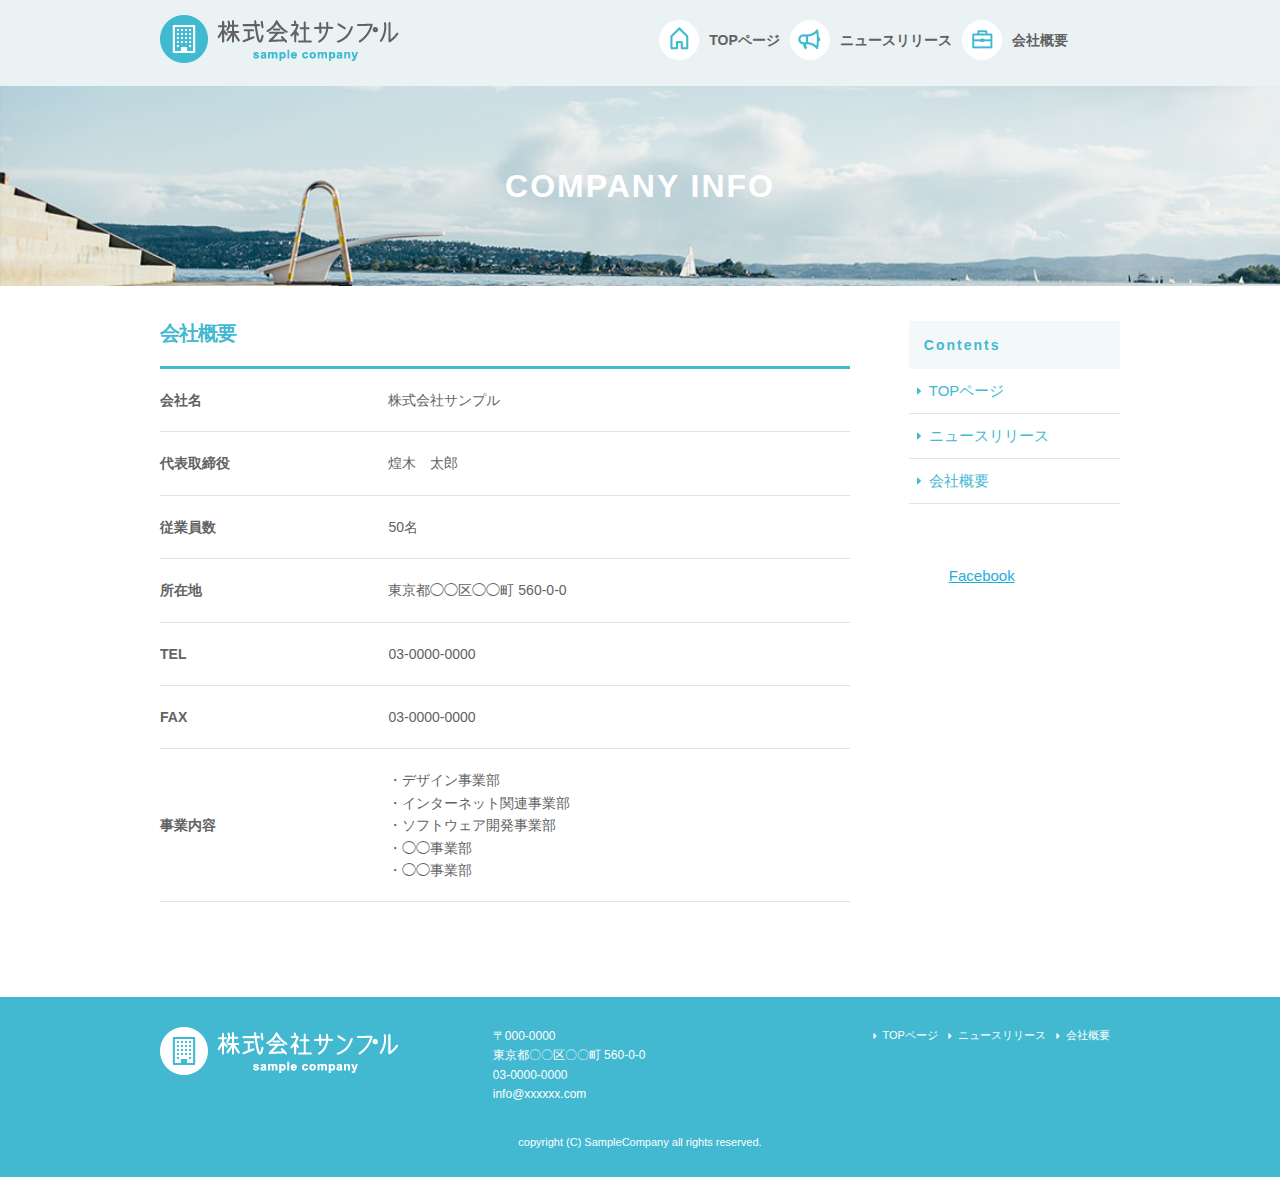
<file: company.html>
<!DOCTYPE html>
<html lang="ja">
<head>

  <meta charset="utf-8">
  <title>COMPANY INFO | 株式会社サンプル</title>
  <meta name="description" content="">
  <meta name="author" content="">

  <meta name="viewport" content="width=device-width, initial-scale=1">

  <link rel="stylesheet" href="css/normalize.css">
  <link rel="stylesheet" href="css/skeleton.css">
  <link rel="stylesheet" href="css/sample.css">

  <link rel="icon" type="image/png" href="images/favicon.png">

</head>
<body>

  <div id="fb-root"></div>
  <script>(function(d, s, id) {
    var js, fjs = d.getElementsByTagName(s)[0];
    if (d.getElementById(id)) return;
    js = d.createElement(s); js.id = id;
    js.src = "//connect.facebook.net/ja_JP/sdk.js#xfbml=1&version=v2.6";
    fjs.parentNode.insertBefore(js, fjs);
  }(document, 'script', 'facebook-jssdk'));</script>

<header>
  <div id="header_in" class="container">
    <div class="row">
      <div class="six columns logo">

        <h1><a href="index.html"><img class="u-max-full-width" src="images/top/logo.png" alt="株式会社サンプル" srcset="images/top/logo@2x.png 2x" /></a></h1>

      </div>
      <div class="six columns navi">

        <div class="sp_navi">
          <img id="sp_navi_btn" class="u-max-full-width" src="images/top/sp_navi.png" alt="sp_navi" srcset="images/top/sp_navi@2x.png 2x" />

          <ul class="sp_navi_li">
            <li><a href="index.html">TOPページ</a></li>
            <li><a href="news.html">ニュースリリース</a></li>
            <li><a href="company.html">会社概要</a></li>
          </ul>
        </div>
        <!-- sp_navi -->

        <div class="pc_navi">

          <ul class="pc_navi_li">
            <li class="navi_toppage"><a href="index.html">TOPページ</a></li>
            <li class="navi_news"><a href="news.html">ニュースリリース</a></li>
            <li class="navi_company"><a href="company.html">会社概要</a></li>
          </ul>

        </div>
        <!-- pc_navi -->

      </div>
    </div>
    <!-- row -->
  </div>
  <!-- header_in -->
</header>

<div id="sub_cover">
  <div class="container">
    <div class="row">

      <div class="twelve columns">
        <h2>COMPANY INFO</h2>
      </div>

    </div>
  </div>
</div>
<!-- #sub_cover -->

<div id="contents">
  <div class="container">
    <div class="row">

      <div id="main" class="nine columns">
        <h2 class="company_title">会社概要</h2>

            <table class="u-full-width">
              <tr>
                <th>会社名</th>
                <td>株式会社サンプル</td>
              </tr>
              <tr>
                <th>代表取締役</th>
                <td>煌木　太郎</td>
              </tr>
              <tr>
                <th>従業員数</th>
                <td>50名</td>
              </tr>
              <tr>
                <th>所在地</th>
                <td>東京都◯◯区◯◯町 560-0-0</td>
              </tr>
              <tr>
                <th>TEL</th>
                <td>03-0000-0000</td>
              </tr>
              <tr>
                <th>FAX</th>
                <td>03-0000-0000</td>
              </tr>
              <tr>
                <th>事業内容</th>
                <td>
                  ・デザイン事業部<br />
                  ・インターネット関連事業部<br />
                  ・ソフトウェア開発事業部<br />
                  ・◯◯事業部<br />
                  ・◯◯事業部
                </td>
              </tr>
            </table>
      </div>

      <div id="sidebar" class="three columns">

        <div class="pc_sidemenu">
          <h3>Contents</h3>

          <ul>
            <li><a href="index.html">TOPページ</a></li>
            <li><a href="news.html">ニュースリリース</a></li>
            <li><a href="company.html">会社概要</a></li>
          </ul>
        </div>

        <div class="fb-page" data-href="https://www.facebook.com/facebook" data-tabs="timeline" data-width="340" data-small-header="false" data-adapt-container-width="true" data-hide-cover="false" data-show-facepile="true"><blockquote cite="https://www.facebook.com/facebook" class="fb-xfbml-parse-ignore"><a href="https://www.facebook.com/facebook">Facebook</a></blockquote></div>

      </div>

    </div>
  </div>
</div>
<!-- #contents -->


<footer>
  <div class="container">
    <div class="row">
      <div class="four columns sp">
        <img class="u-max-full-width" src="images/top/footer_logo.png" alt="株式会社サンプル" srcset="images/top/footer_logo@2x.png 2x" />
      </div>
      <!-- columns -->
      <div class="four columns foot_address sp">
        〒000-0000<br />
        東京都〇〇区〇〇町 560-0-0<br />
        03-0000-0000<br />
        info@xxxxxx.com
      </div>
      <!-- columns -->
      <div class="four columns">
        <ul class="foot_navi">
          <li><a href="index.html">TOPページ</a></li>
          <li><a href="news.html">ニュースリリース</a></li>
          <li><a href="company.html">会社概要</a></li>
        </ul>
      </div>
      <!-- columns -->
    </div>
    <!-- row -->

    <div class="row">
      <div class="twelve columns sp">
        <p class="copy">copyright (C) SampleCompany all rights reserved.</p>
      </div>
      <!-- columns -->
    </div>
    <!-- row -->
  </div>
</footer>
<!-- //footer -->



<script type="text/javascript" src="//ajax.googleapis.com/ajax/libs/jquery/1.10.2/jquery.min.js"></script>

<script>
  $(function(){

    $(document).ready(function(){

      $("#sp_navi_btn").click(function () {
        $(this).next().slideToggle();
      });

    });

  });
</script>


</body>
</html>
</file>
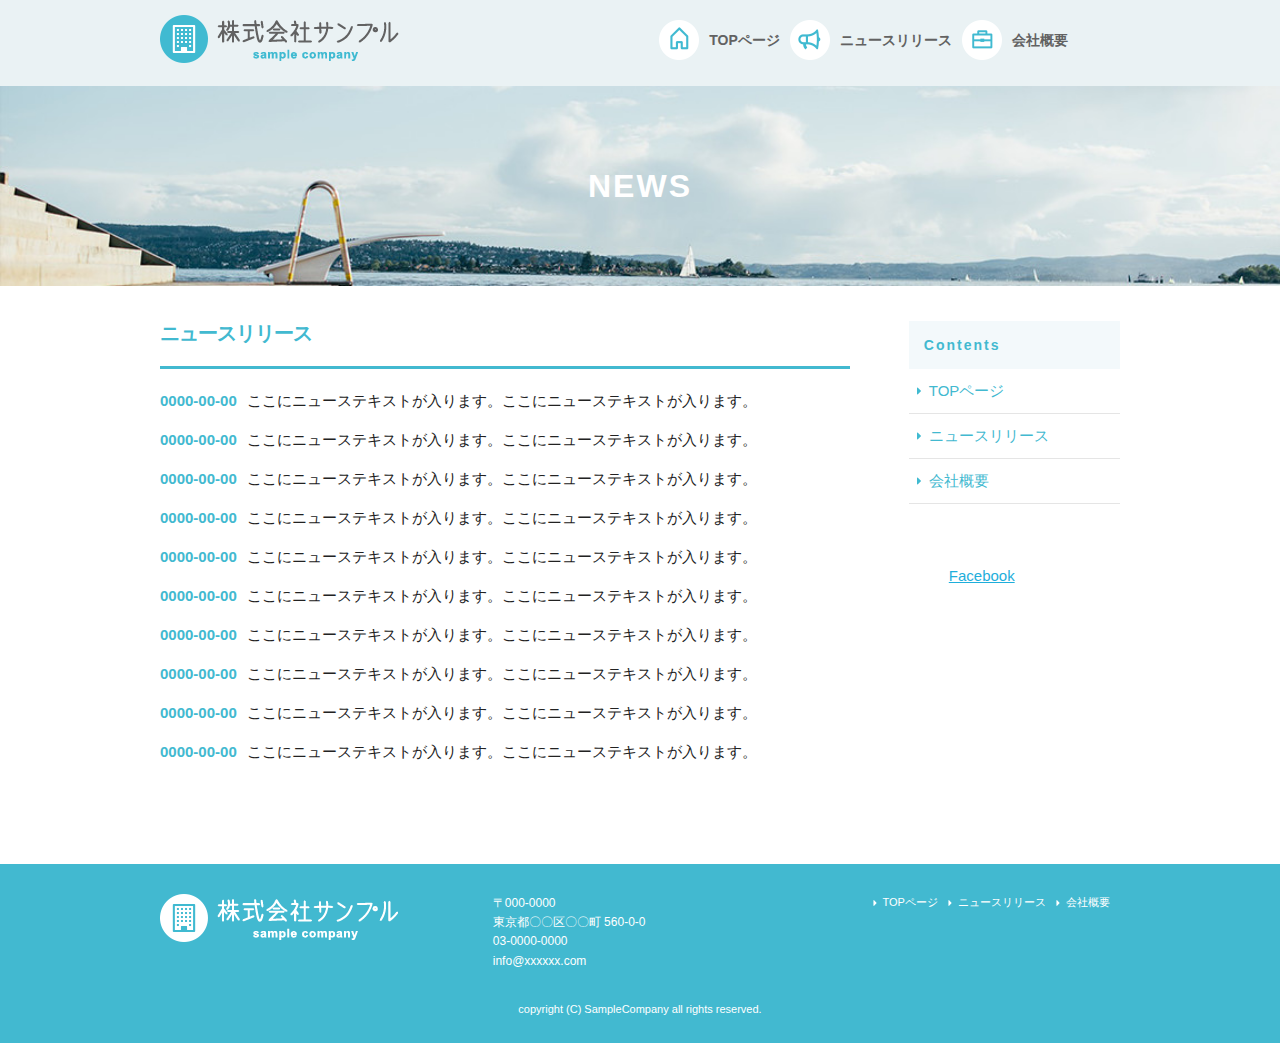
<file: news.html>
<!DOCTYPE html>
<html lang="ja">
<head>

  <meta charset="utf-8">
  <title>NEWS | 株式会社サンプル</title>
  <meta name="description" content="">
  <meta name="author" content="">

  <meta name="viewport" content="width=device-width, initial-scale=1">

  <link rel="stylesheet" href="css/normalize.css">
  <link rel="stylesheet" href="css/skeleton.css">
  <link rel="stylesheet" href="css/sample.css">

  <link rel="icon" type="image/png" href="images/favicon.png">

</head>
<body>

  <div id="fb-root"></div>
  <script>(function(d, s, id) {
    var js, fjs = d.getElementsByTagName(s)[0];
    if (d.getElementById(id)) return;
    js = d.createElement(s); js.id = id;
    js.src = "//connect.facebook.net/ja_JP/sdk.js#xfbml=1&version=v2.6";
    fjs.parentNode.insertBefore(js, fjs);
  }(document, 'script', 'facebook-jssdk'));</script>

<header>
  <div id="header_in" class="container">
    <div class="row">
      <div class="six columns logo">

        <h1><a href="index.html"><img class="u-max-full-width" src="images/top/logo.png" alt="株式会社サンプル" srcset="images/top/logo@2x.png 2x" /></a></h1>

      </div>
      <div class="six columns navi">

        <div class="sp_navi">
          <img id="sp_navi_btn" class="u-max-full-width" src="images/top/sp_navi.png" alt="sp_navi" srcset="images/top/sp_navi@2x.png 2x" />

          <ul class="sp_navi_li">
            <li><a href="index.html">TOPページ</a></li>
            <li><a href="news.html">ニュースリリース</a></li>
            <li><a href="company.html">会社概要</a></li>
          </ul>
        </div>
        <!-- sp_navi -->

        <div class="pc_navi">

          <ul class="pc_navi_li">
            <li class="navi_toppage"><a href="index.html">TOPページ</a></li>
            <li class="navi_news"><a href="news.html">ニュースリリース</a></li>
            <li class="navi_company"><a href="company.html">会社概要</a></li>
          </ul>

        </div>
        <!-- pc_navi -->

      </div>
    </div>
    <!-- row -->
  </div>
  <!-- header_in -->
</header>

<div id="sub_cover">
  <div class="container">
    <div class="row">

      <div class="twelve columns">
        <h2>NEWS</h2>
      </div>

    </div>
  </div>
</div>
<!-- #sub_cover -->

<div id="contents">
  <div class="container">
    <div class="row">

      <div id="main" class="nine columns">
        <h2>ニュースリリース</h2>

        <ul class="news_li">
          <li><span>0000-00-00</span>ここにニューステキストが入ります。ここにニューステキストが入ります。</li>
          <li><span>0000-00-00</span>ここにニューステキストが入ります。ここにニューステキストが入ります。</li>
          <li><span>0000-00-00</span>ここにニューステキストが入ります。ここにニューステキストが入ります。</li>
          <li><span>0000-00-00</span>ここにニューステキストが入ります。ここにニューステキストが入ります。</li>
          <li><span>0000-00-00</span>ここにニューステキストが入ります。ここにニューステキストが入ります。</li>
          <li><span>0000-00-00</span>ここにニューステキストが入ります。ここにニューステキストが入ります。</li>
          <li><span>0000-00-00</span>ここにニューステキストが入ります。ここにニューステキストが入ります。</li>
          <li><span>0000-00-00</span>ここにニューステキストが入ります。ここにニューステキストが入ります。</li>
          <li><span>0000-00-00</span>ここにニューステキストが入ります。ここにニューステキストが入ります。</li>
          <li><span>0000-00-00</span>ここにニューステキストが入ります。ここにニューステキストが入ります。</li>
        </ul>
      </div>

      <div id="sidebar" class="three columns">

        <div class="pc_sidemenu">
          <h3>Contents</h3>

          <ul>
            <li><a href="index.html">TOPページ</a></li>
            <li><a href="news.html">ニュースリリース</a></li>
            <li><a href="company.html">会社概要</a></li>
          </ul>
        </div>

        <div class="fb-page" data-href="https://www.facebook.com/facebook" data-tabs="timeline" data-width="340" data-small-header="false" data-adapt-container-width="true" data-hide-cover="false" data-show-facepile="true"><blockquote cite="https://www.facebook.com/facebook" class="fb-xfbml-parse-ignore"><a href="https://www.facebook.com/facebook">Facebook</a></blockquote></div>

      </div>

    </div>
  </div>
</div>
<!-- #contents -->


<footer>
  <div class="container">
    <div class="row">
      <div class="four columns sp">
        <img class="u-max-full-width" src="images/top/footer_logo.png" alt="株式会社サンプル" srcset="images/top/footer_logo@2x.png 2x" />
      </div>
      <!-- columns -->
      <div class="four columns foot_address sp">
        〒000-0000<br />
        東京都〇〇区〇〇町 560-0-0<br />
        03-0000-0000<br />
        info@xxxxxx.com
      </div>
      <!-- columns -->
      <div class="four columns">
        <ul class="foot_navi">
          <li><a href="index.html">TOPページ</a></li>
          <li><a href="news.html">ニュースリリース</a></li>
          <li><a href="company.html">会社概要</a></li>
        </ul>
      </div>
      <!-- columns -->
    </div>
    <!-- row -->

    <div class="row">
      <div class="twelve columns sp">
        <p class="copy">copyright (C) SampleCompany all rights reserved.</p>
      </div>
      <!-- columns -->
    </div>
    <!-- row -->
  </div>
</footer>
<!-- //footer -->



<script type="text/javascript" src="//ajax.googleapis.com/ajax/libs/jquery/1.10.2/jquery.min.js"></script>

<script>
  $(function(){

    $(document).ready(function(){

      $("#sp_navi_btn").click(function () {
        $(this).next().slideToggle();
      });

    });

  });
</script>


</body>
</html>
</file>
<file: css/skeleton.css>
/*
* Skeleton V2.0.4
* Copyright 2014, Dave Gamache
* www.getskeleton.com
* Free to use under the MIT license.
* http://www.opensource.org/licenses/mit-license.php
* 12/29/2014
*/


/* Table of contents
––––––––––––––––––––––––––––––––––––––––––––––––––
- Grid
- Base Styles
- Typography
- Links
- Buttons
- Forms
- Lists
- Code
- Tables
- Spacing
- Utilities
- Clearing
- Media Queries
*/


/* Grid
–––––––––––––––––––––––––––––––––––––––––––––––––– */
.container {
  position: relative;
  width: 100%;
  max-width: 960px;
  margin: 0 auto;
  padding: 0 20px;
  box-sizing: border-box; }
.column,
.columns {
  width: 100%;
  float: left;
  box-sizing: border-box; }

/* For devices larger than 400px */
@media (min-width: 400px) {
  .container {
    width: 85%;
    padding: 0; }
}

/* For devices larger than 550px */
@media (min-width: 550px) {
  .container {
    width: 80%; }
  .column,
  .columns {
    margin-left: 4%; }
  .column:first-child,
  .columns:first-child {
    margin-left: 0; }

  .one.column,
  .one.columns                    { width: 4.66666666667%; }
  .two.columns                    { width: 13.3333333333%; }
  .three.columns                  { width: 22%;            }
  .four.columns                   { width: 30.6666666667%; }
  .five.columns                   { width: 39.3333333333%; }
  .six.columns                    { width: 48%;            }
  .seven.columns                  { width: 56.6666666667%; }
  .eight.columns                  { width: 65.3333333333%; }
  .nine.columns                   { width: 74.0%;          }
  .ten.columns                    { width: 82.6666666667%; }
  .eleven.columns                 { width: 91.3333333333%; }
  .twelve.columns                 { width: 100%; margin-left: 0; }

  .one-third.column               { width: 30.6666666667%; }
  .two-thirds.column              { width: 65.3333333333%; }

  .one-half.column                { width: 48%; }

  /* Offsets */
  .offset-by-one.column,
  .offset-by-one.columns          { margin-left: 8.66666666667%; }
  .offset-by-two.column,
  .offset-by-two.columns          { margin-left: 17.3333333333%; }
  .offset-by-three.column,
  .offset-by-three.columns        { margin-left: 26%;            }
  .offset-by-four.column,
  .offset-by-four.columns         { margin-left: 34.6666666667%; }
  .offset-by-five.column,
  .offset-by-five.columns         { margin-left: 43.3333333333%; }
  .offset-by-six.column,
  .offset-by-six.columns          { margin-left: 52%;            }
  .offset-by-seven.column,
  .offset-by-seven.columns        { margin-left: 60.6666666667%; }
  .offset-by-eight.column,
  .offset-by-eight.columns        { margin-left: 69.3333333333%; }
  .offset-by-nine.column,
  .offset-by-nine.columns         { margin-left: 78.0%;          }
  .offset-by-ten.column,
  .offset-by-ten.columns          { margin-left: 86.6666666667%; }
  .offset-by-eleven.column,
  .offset-by-eleven.columns       { margin-left: 95.3333333333%; }

  .offset-by-one-third.column,
  .offset-by-one-third.columns    { margin-left: 34.6666666667%; }
  .offset-by-two-thirds.column,
  .offset-by-two-thirds.columns   { margin-left: 69.3333333333%; }

  .offset-by-one-half.column,
  .offset-by-one-half.columns     { margin-left: 52%; }

}


/* Base Styles
–––––––––––––––––––––––––––––––––––––––––––––––––– */
/* NOTE
html is set to 62.5% so that all the REM measurements throughout Skeleton
are based on 10px sizing. So basically 1.5rem = 15px :) */
html {
  font-size: 62.5%; }
body {
  font-size: 1.5em; /* currently ems cause chrome bug misinterpreting rems on body element */
  line-height: 1.6;
  font-weight: 400;
  font-family: "Raleway", "HelveticaNeue", "Helvetica Neue", Helvetica, Arial, sans-serif;
  color: #222; }


/* Typography
–––––––––––––––––––––––––––––––––––––––––––––––––– */
h1, h2, h3, h4, h5, h6 {
  margin-top: 0;
  margin-bottom: 2rem;
  font-weight: 300; }
h1 { font-size: 4.0rem; line-height: 1.2;  letter-spacing: -.1rem;}
h2 { font-size: 3.6rem; line-height: 1.25; letter-spacing: -.1rem; }
h3 { font-size: 3.0rem; line-height: 1.3;  letter-spacing: -.1rem; }
h4 { font-size: 2.4rem; line-height: 1.35; letter-spacing: -.08rem; }
h5 { font-size: 1.8rem; line-height: 1.5;  letter-spacing: -.05rem; }
h6 { font-size: 1.5rem; line-height: 1.6;  letter-spacing: 0; }

/* Larger than phablet */
@media (min-width: 550px) {
  h1 { font-size: 5.0rem; }
  h2 { font-size: 4.2rem; }
  h3 { font-size: 3.6rem; }
  h4 { font-size: 3.0rem; }
  h5 { font-size: 2.4rem; }
  h6 { font-size: 1.5rem; }
}

p {
  margin-top: 0; }


/* Links
–––––––––––––––––––––––––––––––––––––––––––––––––– */
a {
  color: #1EAEDB; }
a:hover {
  color: #0FA0CE; }


/* Buttons
–––––––––––––––––––––––––––––––––––––––––––––––––– */
.button,
button,
input[type="submit"],
input[type="reset"],
input[type="button"] {
  display: inline-block;
  height: 38px;
  padding: 0 30px;
  color: #555;
  text-align: center;
  font-size: 11px;
  font-weight: 600;
  line-height: 38px;
  letter-spacing: .1rem;
  text-transform: uppercase;
  text-decoration: none;
  white-space: nowrap;
  background-color: transparent;
  border-radius: 4px;
  border: 1px solid #bbb;
  cursor: pointer;
  box-sizing: border-box; }
.button:hover,
button:hover,
input[type="submit"]:hover,
input[type="reset"]:hover,
input[type="button"]:hover,
.button:focus,
button:focus,
input[type="submit"]:focus,
input[type="reset"]:focus,
input[type="button"]:focus {
  color: #333;
  border-color: #888;
  outline: 0; }
.button.button-primary,
button.button-primary,
input[type="submit"].button-primary,
input[type="reset"].button-primary,
input[type="button"].button-primary {
  color: #FFF;
  background-color: #33C3F0;
  border-color: #33C3F0; }
.button.button-primary:hover,
button.button-primary:hover,
input[type="submit"].button-primary:hover,
input[type="reset"].button-primary:hover,
input[type="button"].button-primary:hover,
.button.button-primary:focus,
button.button-primary:focus,
input[type="submit"].button-primary:focus,
input[type="reset"].button-primary:focus,
input[type="button"].button-primary:focus {
  color: #FFF;
  background-color: #1EAEDB;
  border-color: #1EAEDB; }


/* Forms
–––––––––––––––––––––––––––––––––––––––––––––––––– */
input[type="email"],
input[type="number"],
input[type="search"],
input[type="text"],
input[type="tel"],
input[type="url"],
input[type="password"],
textarea,
select {
  height: 38px;
  padding: 6px 10px; /* The 6px vertically centers text on FF, ignored by Webkit */
  background-color: #fff;
  border: 1px solid #D1D1D1;
  border-radius: 4px;
  box-shadow: none;
  box-sizing: border-box; }
/* Removes awkward default styles on some inputs for iOS */
input[type="email"],
input[type="number"],
input[type="search"],
input[type="text"],
input[type="tel"],
input[type="url"],
input[type="password"],
textarea {
  -webkit-appearance: none;
     -moz-appearance: none;
          appearance: none; }
textarea {
  min-height: 65px;
  padding-top: 6px;
  padding-bottom: 6px; }
input[type="email"]:focus,
input[type="number"]:focus,
input[type="search"]:focus,
input[type="text"]:focus,
input[type="tel"]:focus,
input[type="url"]:focus,
input[type="password"]:focus,
textarea:focus,
select:focus {
  border: 1px solid #33C3F0;
  outline: 0; }
label,
legend {
  display: block;
  margin-bottom: .5rem;
  font-weight: 600; }
fieldset {
  padding: 0;
  border-width: 0; }
input[type="checkbox"],
input[type="radio"] {
  display: inline; }
label > .label-body {
  display: inline-block;
  margin-left: .5rem;
  font-weight: normal; }


/* Lists
–––––––––––––––––––––––––––––––––––––––––––––––––– */
ul {
  list-style: circle inside; }
ol {
  list-style: decimal inside; }
ol, ul {
  padding-left: 0;
  margin-top: 0; }
ul ul,
ul ol,
ol ol,
ol ul {
  margin: 1.5rem 0 1.5rem 3rem;
  font-size: 90%; }
li {
  margin-bottom: 1rem; }


/* Code
–––––––––––––––––––––––––––––––––––––––––––––––––– */
code {
  padding: .2rem .5rem;
  margin: 0 .2rem;
  font-size: 90%;
  white-space: nowrap;
  background: #F1F1F1;
  border: 1px solid #E1E1E1;
  border-radius: 4px; }
pre > code {
  display: block;
  padding: 1rem 1.5rem;
  white-space: pre; }


/* Tables
–––––––––––––––––––––––––––––––––––––––––––––––––– */
th,
td {
  padding: 12px 15px;
  text-align: left;
  border-bottom: 1px solid #E1E1E1; }
th:first-child,
td:first-child {
  padding-left: 0; }
th:last-child,
td:last-child {
  padding-right: 0; }


/* Spacing
–––––––––––––––––––––––––––––––––––––––––––––––––– */
button,
.button {
  margin-bottom: 1rem; }
input,
textarea,
select,
fieldset {
  margin-bottom: 1.5rem; }
pre,
blockquote,
dl,
figure,
table,
p,
ul,
ol,
form {
  margin-bottom: 2.5rem; }


/* Utilities
–––––––––––––––––––––––––––––––––––––––––––––––––– */
.u-full-width {
  width: 100%;
  box-sizing: border-box; }
.u-max-full-width {
  max-width: 100%;
  box-sizing: border-box; }
.u-pull-right {
  float: right; }
.u-pull-left {
  float: left; }


/* Misc
–––––––––––––––––––––––––––––––––––––––––––––––––– */
hr {
  margin-top: 3rem;
  margin-bottom: 3.5rem;
  border-width: 0;
  border-top: 1px solid #E1E1E1; }


/* Clearing
–––––––––––––––––––––––––––––––––––––––––––––––––– */

/* Self Clearing Goodness */
.container:after,
.row:after,
.u-cf {
  content: "";
  display: table;
  clear: both; }


/* Media Queries
–––––––––––––––––––––––––––––––––––––––––––––––––– */
/*
Note: The best way to structure the use of media queries is to create the queries
near the relevant code. For example, if you wanted to change the styles for buttons
on small devices, paste the mobile query code up in the buttons section and style it
there.
*/


/* Larger than mobile */
@media (min-width: 400px) {}

/* Larger than phablet (also point when grid becomes active) */
@media (min-width: 550px) {}

/* Larger than tablet */
@media (min-width: 750px) {}

/* Larger than desktop */
@media (min-width: 1000px) {}

/* Larger than Desktop HD */
@media (min-width: 1200px) {}
</file>
<file: css/sample.css>
html {
  font-size: 62.5%; }

header {
  background: #eaf2f4; }
  header #header_in {
    padding-top: 10px;
    padding-bottom: 4px; }
  @media (max-width: 550px) {
    header .logo {
      width: 190px; }
    header .navi {
      width: 40px;
      float: right; } }
  header .sp_navi_li {
    width: 180px;
    position: absolute;
    top: 50px;
    right: 2%;
    border: 1px solid #eee;
    background: white;
    margin: 0;
    padding: 0;
    display: none;
    z-index: 100; }
    header .sp_navi_li li {
      list-style: none;
      margin: 0;
      padding: 0; }
      header .sp_navi_li li a {
        display: block;
        padding: 10px 8px;
        border-bottom: 1px solid #eee;
        font-size: 14px;
        text-decoration: none; }
  @media (min-width: 551px) {
    header .sp_navi {
      display: none; }
    header #header_in {
      padding: 15px 0 10px 0; }
    header .pc_navi_li {
      margin: 0;
      padding: 0; }
      header .pc_navi_li li {
        list-style: none;
        margin: 5px 0 0 0;
        padding: 0; }
        header .pc_navi_li li a {
          color: #626262;
          text-decoration: none;
          font-weight: bold;
          font-size: 14px;
          font-size: 1.4rem;
          float: left;
          padding-right: 10px; }
        header .pc_navi_li li a:hover {
          color: #42b9d0; }
      header .pc_navi_li li.navi_toppage a {
        background-repeat: no-repeat;
        display: inline-block;
        line-height: 40px;
        padding-left: 50px;
        background-image: url("../images/top/navi_top.png");
        background-size: 40px 40px; } }
    @media screen and (min-width: 551px) and (-webkit-min-devices-pixel-ratio: 2), (min-width: 551px) and (min-resolution: 2dppx) {
      header .pc_navi_li li.navi_toppage a {
        background-image: url("../images/top/navi_top@2x.png"); } }
  @media (min-width: 551px) {
      header .pc_navi_li li.navi_news a {
        background-repeat: no-repeat;
        display: inline-block;
        line-height: 40px;
        padding-left: 50px;
        background-image: url("../images/top/navi_news.png");
        background-size: 40px 40px; } }
    @media screen and (min-width: 551px) and (-webkit-min-device-pixel-ratio: 2), (min-width: 551px) and (min-resolution: 2dppx) {
      header .pc_navi_li li.navi_news a {
        background-image: url("../images/top/navi_news@2x.png"); } }
  @media (min-width: 551px) {
      header .pc_navi_li li.navi_company a {
        background-repeat: no-repeat;
        display: inline-block;
        line-height: 40px;
        padding-left: 50px;
        background-image: url("../images/top/navi_company.png");
        background-size: 40px 40px; } }
    @media screen and (min-width: 551px) and (-webkit-min-device-pixel-ratio: 2), (min-width: 551px) and (min-resolution: 2dppx) {
      header .pc_navi_li li.navi_company a {
        background-image: url("../images/top/navi_company@2x.png"); } }

  @media (max-width: 550px) {
    header .pc_navi {
      display: none; } }

#cover_area {
  text-align: center;
  padding: 80px 0;
  background-image: url("../images/top/cover.jpg");
  background-size: cover; }
  @media screen and (-webkit-min-device-pixel-ratio: 2), (min-resolution: 2ppx) {
    #cover_area {
      background-image: url("../images/top/cover@2x.jpg"); } }
  @media (min-width: 551px) {
    #cover_area {
      text-align: left;
      height: 420px;
      padding: 0; }
      #cover_area img {
        margin-top: 180px;
        margin-left: 70px; } }

#service_area {
  padding-top: 20px; }
  @media (min-width: 551px) {
    #service_area {
      padding-top: 30px; } }
  #service_area .columns {
    color: #626262; }
    #service_area .columns .service_title {
      font-size: 18px;
      font-size: 1.8rem;
      font-weight: bold;
      margin-top: 8px; }
    #service_area .columns p {
      font-size: 13px;
      font-size: 1.3rem; }

#news_area {
  background-color: #eaf2f4; }
  @media (min-width: 551px) {
    #news_area .conteiner {
      padding: 0px 10% 50px 10%; } }
  #news_area .news_title {
    text-align: center;
    font-size: 26px;
    font-size: 2.6rem;
    color: #42b9d0;
    padding: 15px 0 10px 0;
    font-weight: bold;
    letter-spacing: 0.2rem; }
  #news_area .news_lists li {
    list-style: none;
    font-size: 15px;
    font-size: 1.5rem; }
    #news_area .news_lists li span {
      color: #42b9d0;
      font-weight: bold;
      display: block;
      margin-bottom: 3px; }
  @media (min-width: 551px) {
    #news_area .news_title {
      font-size: 22px;
      font-size: 2.2rem;
      padding: 50px 0 41px 0; }
    #news_area .news_lists li {
      font-size: 14px;
      font-size: 1.4rem;
      margin-bottom: 20px; }
      #news_area .news_lists li span {
        display: inline;
        margin-bottom: 0px; } }

footer {
  background-color: #42b9d0;
  color: #fff;
  padding-top: 20px; }
  @media (max-width: 550px) {
    footer .container {
      margin: 0;
      padding: 0; }
    footer .sp {
      padding: 0 6%;
      margin: 0 auto; }
    footer .foot_navi {
      margin-top: 20px; }
      footer .foot_navi li {
        list-style: none;
        margin-bottom: 1px; }
        footer .foot_navi li a {
          color: #42b9d0;
          background-color: #eaf2f4;
          display: block;
          text-align: center;
          font-weight: bold;
          text-decoration: none;
          font-size: 16px;
          font-size: 1.6rem;
          padding: 16px 0; } }
  footer .foot_address {
    font-size: 16px;
    font-size: 1.6rem;
    padding-top: 10px; }
  footer .copy {
    text-align: center;
    font-size: 11px;
    font-size: 1.1rem;
    color: #b2elea; }
  @media (min-width: 551px) {
    footer {
      padding-top: 30px; }
      footer .foot_address {
        padding: 0px;
        font-size: 12px;
        font-size: 1.2rem; }
      footer .foot_navi {
        float: right; }
        footer .foot_navi li {
          list-style: none;
          background-repeat: no-repeat;
          background-position: left center;
          display: inline-block;
          float: left;
          margin-right: 10px;
          font-size: 11px;
          font-size: 1.1rem;
          background-image: url("../images/top/foot_arroehead.png");
          background-size: 4px 6px; } }
      @media screen and (min-width: 551px) and (-webkit-min-device-pixel-ratio: 2), (min-width: 551px) and (min-resolution: 2dppx) {
        footer .foot_navi li {
          background-image: url("../images/top/foot_arroehead@2x.png"); } }
  @media (min-width: 551px) {
        footer .foot_navi a {
          color: white;
          padding-left: 10px;
          text-decoration: none; }
        footer .foot_navi a:hover {
          column-rule: #eaf2f4; }
      footer .copy {
        margin-top: 30px; } }

h1 {
  margin: 0;
  padding: 0; }

#sub_cover {
  padding: 40px 0;
  background-image: url("../images/news/sub_cover.jpg");
  background-size: cover; }
  #sub_cover h2 {
    color: #fff;
    text-align: center;
    font-size: 1.6rem;
    font-weight: bold;
    margin: 0;
    line-spacing: 0.2rem; }
  @media screen and (-webkit-min-device-pixel-ratio: 2), (min-resolution: 2ppx) {
    #sub_cover {
      background-image: url("../images/news/sub_cover@2x.jpg"); } }
  @media (min-width: 551px) {
    #sub_cover {
      padding: 80px 0;
      text-align: center; }
      #sub_cover h2 {
        margin: 0px;
        color: #fff;
        font-size: 3.2rem;
        font-weight: bold;
        letter-spacing: 0.2rem; } }

#contents {
  padding-top: 20px; }
  #contents #main h2 {
    color: #42b9d0;
    border-bottom: 3px solid #42b9d0;
    font-size: 1.5rem;
    font-weight: bold;
    padding-bottom: 15px; }
  #contents #main h2.company_title {
    margin-bottom: 0; }
  #contents #main .news_li {
    font-size: 1.5rem; }
    #contents #main .news_li li {
      list-style: none; }
      #contents #main .news_li li span {
        color: #42b9d0;
        display: block;
        font-weight: bold;
        margin-bottom: 3px; }
  #contents #main th, #contents #main td {
    padding: 20px 0;
    color: #626262;
    font-size: 1.4rem; }
  #contents #main th {
    padding-right: 20px; }
  #contents #sidebar .pc_sidemenu {
    padding-bottom: 20px; }
    @media (max-width: 550px) {
      #contents #sidebar .pc_sidemenu {
        display: none; } }
    #contents #sidebar .pc_sidemenu h3 {
      color: #42b9d0;
      font-size: 1.4rem;
      letter-spacing: 0.2rem;
      font-weight: bold;
      background-color: #f3f9fb;
      padding: 15px;
      margin-bottom: 0; }
    #contents #sidebar .pc_sidemenu li {
      list-style: none;
      display: block;
      border-bottom: 1px solid #e5e5e5;
      background-repeat: no-repeat;
      background-position: 8px center;
      margin-bottom: 0px;
      padding: 10px 10px 10px 20px;
      background-image: url("../images/news/side_arrow.png");
      background-size: 4px 8px; }
      @media screen and (-webkit-min-device-pixel-ratio: 2), (min-resolution: 2ppx) {
        #contents #sidebar .pc_sidemenu li {
          background-image: url("../images/news/side_arrow@2x.png"); } }
      #contents #sidebar .pc_sidemenu li a {
        color: #42b9d0;
        text-decoration: none; }
      #contents #sidebar .pc_sidemenu li a:hover {
        color: #339fd1; }
  @media (min-width: 551px) {
    #contents {
      padding-top: 35px;
      padding-bottom: 70px; }
      #contents #main {
        padding-right: 20px; }
        #contents #main h2 {
          font-size: 2rem;
          padding-bottom: 20px; }
        #contents #main .news_li li {
          padding-bottom: 5px; }
          #contents #main .news_li li span {
            display: inline-block;
            margin-bottom: 0;
            padding-right: 10px; } }

/*# sourceMappingURL=sample.css.map */
</file>
